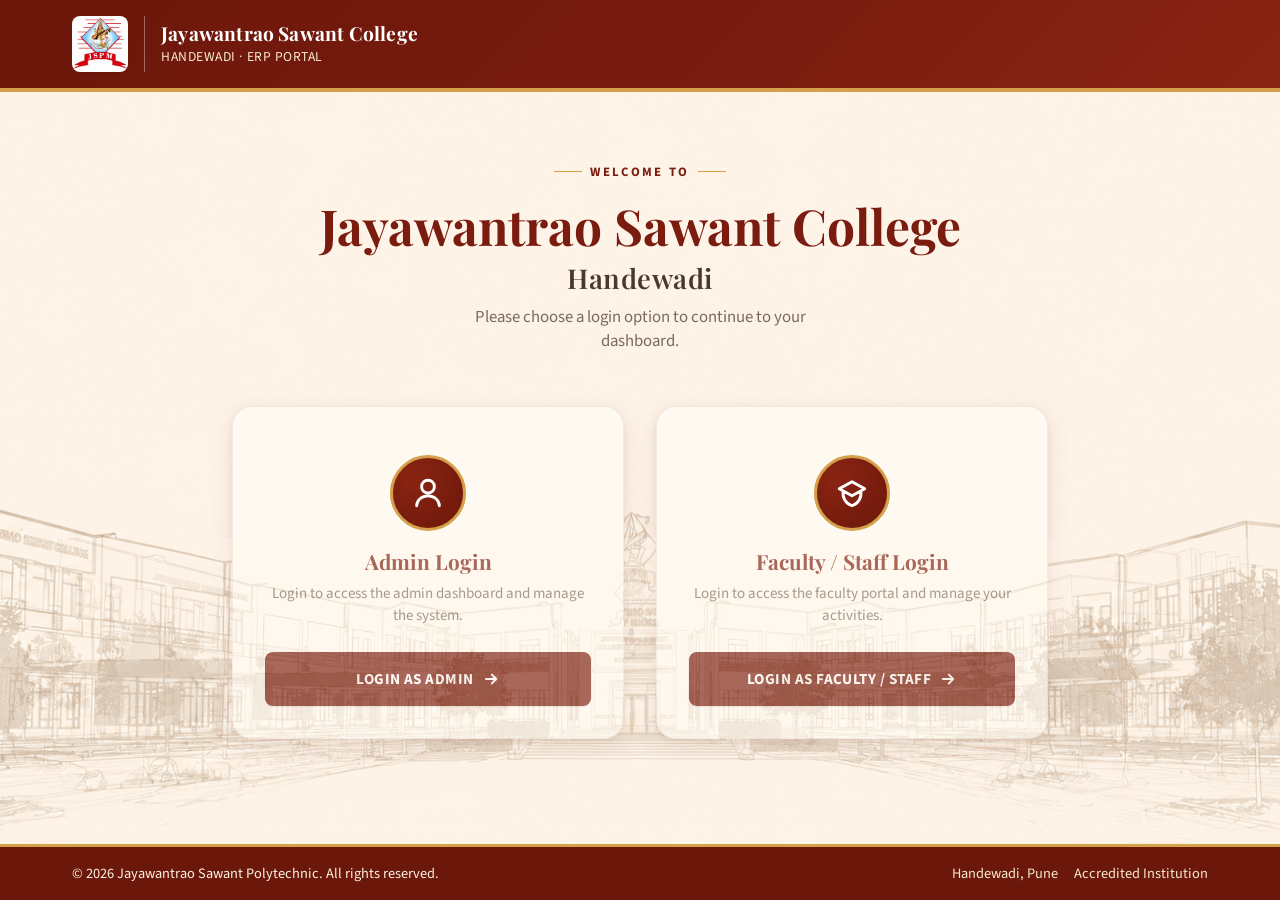
<file: College ERP management system/JSPM project/frontend/index.html>
<!DOCTYPE html>
<html lang="en">
<head>
  <meta charset="UTF-8">
  <meta name="viewport" content="width=device-width, initial-scale=1.0">
  <title>JSPM ERP Portal — Jayawantrao Sawant College, Handewadi</title>
  <meta name="description" content="Official ERP portal login for Jayawantrao Sawant College, Handewadi. Choose Admin or Faculty/Staff login to continue.">
  <link rel="icon" type="image/png+xml" href="../frontend/images/jspmlogo.png">
  <link rel="preconnect" href="https://fonts.googleapis.com">
  <link href="https://fonts.googleapis.com/css2?family=Playfair+Display:wght@600;700&family=Source+Sans+3:wght@400;600;700&display=swap" rel="stylesheet">
  <link rel="stylesheet" href="../frontend/Css/mainstyle.css">
</head>
<body>

  <a class="skip-link" href="#main-content">Skip to main content</a>

  <header class="app-header">
    <div class="app-header__inner">
      <div class="brand">
        <img class="brand__logo" src="../frontend/images/jspmlogo.png" alt="Jayawantrao Sawant College crest">
        <span class="brand__divider" aria-hidden="true"></span>
        <div class="brand__text">
          <span class="brand__title">Jayawantrao Sawant College</span>
          <span class="brand__subtitle">Handewadi · ERP Portal</span>
        </div>
      </div>
    </div>
  </header>

  <main class="app-main" id="main-content">
    <section class="hero">
      <p class="hero__eyebrow">Welcome to</p>
      <h1 class="hero__title">
        Jayawantrao Sawant College
        <span>Handewadi</span>
      </h1>
      <p class="hero__subtitle">Please choose a login option to continue to your dashboard.</p>
    </section>

    <section class="portal-grid" aria-label="Login options">
      <article class="portal-card">
        <div class="portal-card__icon" aria-hidden="true">
          <svg viewBox="0 0 24 24" fill="none" stroke="currentColor" stroke-width="2">
            <path stroke-linecap="round" stroke-linejoin="round" d="M12 12a4.5 4.5 0 100-9 4.5 4.5 0 000 9zM4 21c0-3.87 3.58-7 8-7s8 3.13 8 7"/>
          </svg>
        </div>
        <h2 class="portal-card__title">Admin Login</h2>
        <p class="portal-card__desc">Login to access the admin dashboard and manage the system.</p>
        <a class="btn" href="../frontend/admin-login.html">
          Login as Admin
          <svg viewBox="0 0 24 24" fill="none" stroke="currentColor" stroke-width="2.4" aria-hidden="true"><path stroke-linecap="round" stroke-linejoin="round" d="M5 12h14M13 6l6 6-6 6"/></svg>
        </a>
      </article>

      <article class="portal-card">
        <div class="portal-card__icon" aria-hidden="true">
          <svg viewBox="0 0 24 24" fill="none" stroke="currentColor" stroke-width="2">
            <path stroke-linecap="round" stroke-linejoin="round" d="M12 14l9-5-9-5-9 5 9 5zm0 0l6.16-3.42A9 9 0 0112 21a9 9 0 01-6.16-10.42L12 14z"/>
          </svg>
        </div>
        <h2 class="portal-card__title">Faculty / Staff Login</h2>
        <p class="portal-card__desc">Login to access the faculty portal and manage your activities.</p>
        <a class="btn" href="../frontend/faculty-login.html">
          Login as Faculty / Staff
          <svg viewBox="0 0 24 24" fill="none" stroke="currentColor" stroke-width="2.4" aria-hidden="true"><path stroke-linecap="round" stroke-linejoin="round" d="M5 12h14M13 6l6 6-6 6"/></svg>
        </a>
      </article>
    </section>
  </main>

  <footer class="app-footer">
    <div class="app-footer__inner">
      <span>© <span id="year"></span> Jayawantrao Sawant Polytechnic. All rights reserved.</span>
      <span class="app-footer__meta">
        <span>Handewadi, Pune</span>
        <span>Accredited Institution</span>
      </span>
    </div>
  </footer>

  <script src="../frontend/javascript/main.js"></script>
  <script>document.getElementById('year').textContent = new Date().getFullYear();</script>
</body>
</html>
</file>
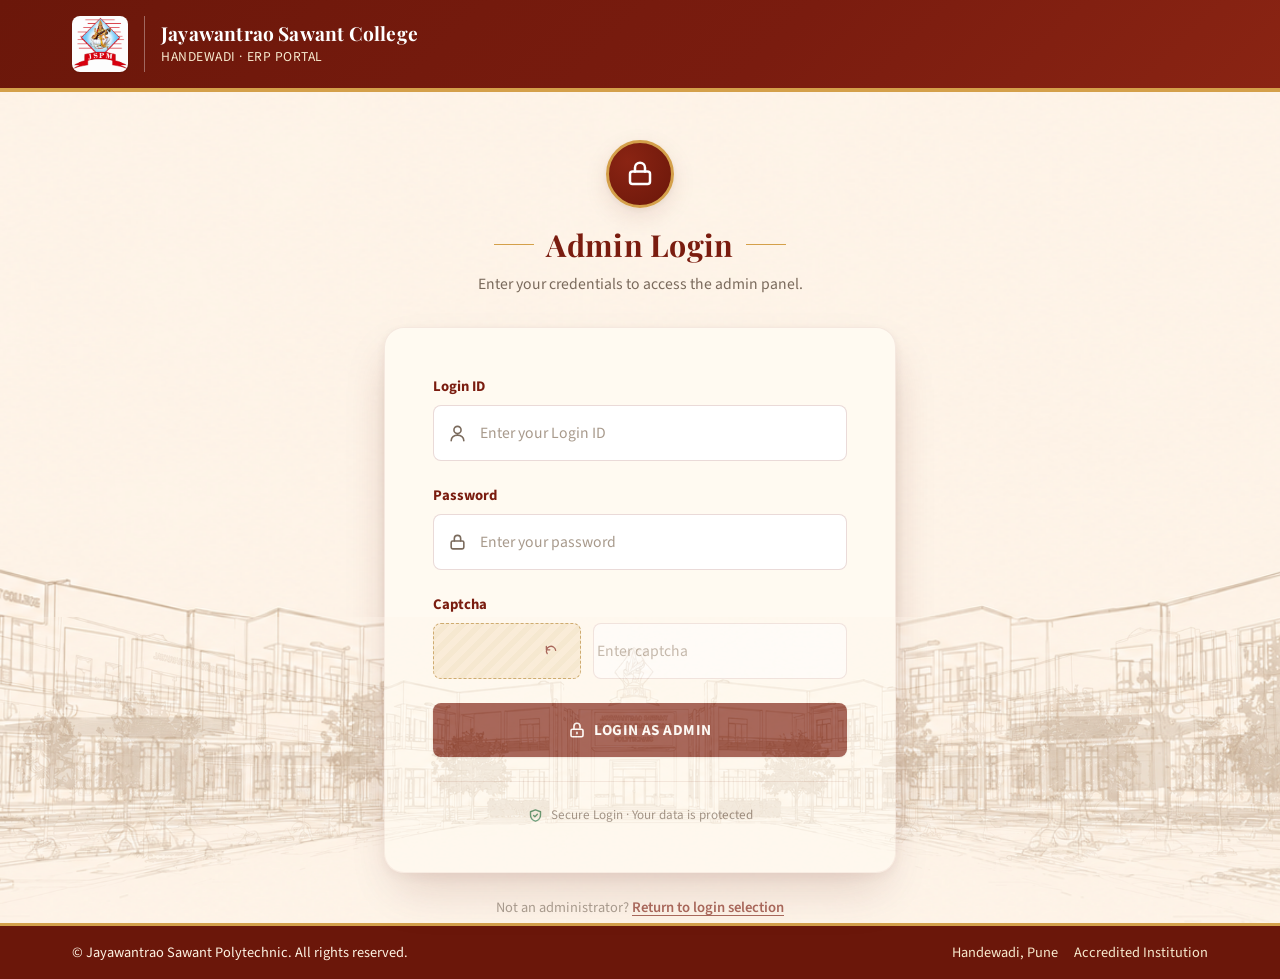
<file: College ERP management system/JSPM project/frontend/admin-login.html>
<!DOCTYPE html>
<html lang="en">

<head>
  <meta charset="UTF-8">
  <meta name="viewport" content="width=device-width, initial-scale=1.0">
  <title>Admin Login — JSPM ERP Portal</title>
  <meta name="description" content="Admin login for the Jayawantrao Sawant College ERP portal.">
  <link rel="icon" type="image/png+xml" href="../frontend/images/jspmlogo.png">
  <link rel="preconnect" href="https://fonts.googleapis.com">
  <link
    href="https://fonts.googleapis.com/css2?family=Playfair+Display:wght@600;700&family=Source+Sans+3:wght@400;600;700&display=swap"
    rel="stylesheet">
  <link rel="stylesheet" href="../frontend/Css/mainstyle.css">
</head>

<body>
  <a class="skip-link" href="#main-content">Skip to main content</a>

  <header class="app-header">
    <div class="app-header__inner">
      <div class="brand">
        <img class="brand__logo" src="../frontend/images/jspmlogo.png" alt="Jayawantrao Sawant College crest">
        <span class="brand__divider" aria-hidden="true"></span>
        <div class="brand__text">
          <span class="brand__title">Jayawantrao Sawant College</span>
          <span class="brand__subtitle">Handewadi · ERP Portal</span>
        </div>
      </div>
    </div>
  </header>

  <main class="app-main" id="main-content">
    <div class="auth-shell">
      <div class="auth-intro">
        <div class="auth-intro__icon" aria-hidden="true">
          <svg viewBox="0 0 24 24" fill="none" stroke="currentColor" stroke-width="2">
            <rect x="4" y="10" width="16" height="10" rx="2" />
            <path stroke-linecap="round" d="M8 10V7a4 4 0 118 0v3" />
          </svg>
        </div>
        <div class="auth-intro__eyebrow-row">
          <span class="rule" aria-hidden="true"></span>
          <h1 class="auth-intro__title">Admin Login</h1>
          <span class="rule" aria-hidden="true"></span>
        </div>
        <p class="auth-intro__subtitle">Enter your credentials to access the admin panel.</p>
      </div>

      <div class="auth-card">
        <form data-form="admin-login" novalidate>
          <div class="field-group">
            <label class="field-label" for="admin-login-id">Login ID</label>
            <div class="input-wrap">
              <span class="input-wrap__icon" aria-hidden="true">
                <svg viewBox="0 0 24 24" fill="none" stroke="currentColor" stroke-width="2">
                  <path stroke-linecap="round" stroke-linejoin="round"
                    d="M12 12a4.5 4.5 0 100-9 4.5 4.5 0 000 9zM4 21c0-3.87 3.58-7 8-7s8 3.13 8 7" />
                </svg>
              </span>
              <input type="text" id="admin-login-id" name="loginId" data-field="id" placeholder="Enter your Login ID"
                autocomplete="username" required>
            </div>
            <p class="field-error" role="alert"><span>Login ID is required.</span></p>
          </div>

          <div class="field-group">
            <label class="field-label" for="admin-password">Password</label>
            <div class="input-wrap">
              <span class="input-wrap__icon" aria-hidden="true">
                <svg viewBox="0 0 24 24" fill="none" stroke="currentColor" stroke-width="2">
                  <rect x="4" y="10" width="16" height="10" rx="2" />
                  <path stroke-linecap="round" d="M8 10V7a4 4 0 118 0v3" />
                </svg>
              </span>
              <input type="password" id="admin-password" name="password" data-field="password"
                placeholder="Enter your password" autocomplete="current-password">
              <button type="button" class="icon-toggle" data-toggle-password="admin-password"></button>
            </div>
            <p class="field-error" role="alert"><span>Password is required.</span></p>
          </div>

          <div class="field-group">
            <label class="field-label" for="admin-captcha-input">Captcha</label>
            <div class="captcha-row">
              <div class="captcha-display">
                <span class="captcha-code" data-captcha-code aria-hidden="false"></span>
                <button type="button" class="captcha-refresh" data-captcha-refresh
                  aria-label="Generate a new captcha code">
                  <svg viewBox="0 0 24 24" fill="none" stroke="currentColor" stroke-width="2.2">
                    <path stroke-linecap="round" stroke-linejoin="round" d="M20 11A8 8 0 105.5 16.5M4 4v6h6" />
                  </svg>
                </button>
              </div>
              <div class="input-wrap">
                <input type="text" id="admin-captcha-input" name="captcha" data-captcha-input
                  placeholder=" Enter captcha" autocomplete="off" spellcheck="false">
              </div>
            </div>
            <p class="field-error" role="alert"><span>Please enter the captcha code.</span></p>
          </div>

          <div class="link" href="../frontend/student-dashboard.html">
            <button type="submit" class="btn" data-submit>
              <svg viewBox="0 0 24 24" fill="none" stroke="currentColor" stroke-width="2.2" aria-hidden="true">
                <path stroke-linecap="round" stroke-linejoin="round"
                  d="M12 15v2m-6 4h12a2 2 0 002-2v-6a2 2 0 00-2-2H6a2 2 0 00-2 2v6a2 2 0 002 2zm2-10V7a4 4 0 118 0v2" />
              </svg>
              Login as Admin
            </button>
          </div>
          <hr class="auth-card__divider">

          <p class="security-note">
            <svg viewBox="0 0 24 24" fill="none" stroke="currentColor" stroke-width="2.2">
              <path stroke-linecap="round" stroke-linejoin="round"
                d="M9 12l2 2 4-4m5-2v3c0 5-3.5 8.5-8 10-4.5-1.5-8-5-8-10V6l8-3 8 3z" />
            </svg>
            Secure Login · Your data is protected
          </p>
        </form>
      </div>

      <p class="auth-switch">Not an administrator? <a class="link" href="index.html">Return to login selection</a></p>
    </div>
  </main>

  <footer class="app-footer">
    <div class="app-footer__inner">
      <span>© <span id="year"></span> Jayawantrao Sawant Polytechnic. All rights reserved.</span>
      <span class="app-footer__meta">
        <span>Handewadi, Pune</span>
        <span>Accredited Institution</span>
      </span>
    </div>
  </footer>

</body>

</html>
</file>
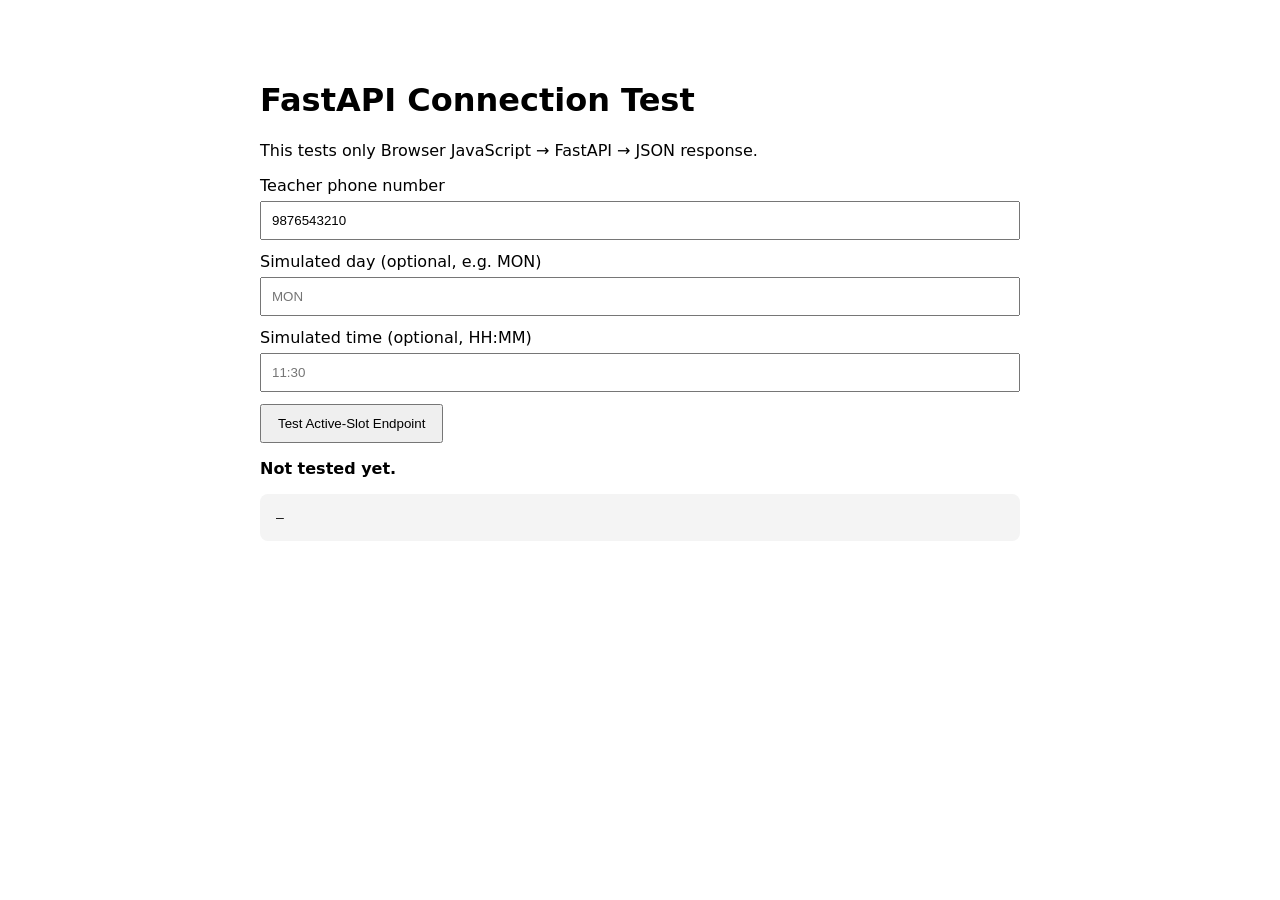
<file: College ERP management system/JSPM project/frontend/attendance-connection-test.html>
<!doctype html>
<html lang="en">

<head>
  <meta charset="utf-8">
  <meta name="viewport" content="width=device-width, initial-scale=1">
  <title>JSPM ERP — FastAPI Connection Test</title>
  <style>
    body {
      font-family: system-ui, sans-serif;
      max-width: 760px;
      margin: 40px auto;
      padding: 20px
    }

    input {
      width: 100%;
      padding: 10px;
      margin: 6px 0 12px;
      box-sizing: border-box
    }

    button {
      padding: 10px 16px;
      cursor: pointer
    }

    pre {
      background: #f4f4f4;
      padding: 16px;
      white-space: pre-wrap;
      border-radius: 8px
    }

    #status {
      font-weight: 700;
      margin: 16px 0
    }
  </style>
</head>

<body>
  <h1>FastAPI Connection Test</h1>
  <p>This tests only Browser JavaScript → FastAPI → JSON response.</p>
  <label for="phone">Teacher phone number</label>
  <input id="phone" value="9876543210" inputmode="numeric" autocomplete="off">
  <label for="day">Simulated day (optional, e.g. MON)</label>
  <input id="day" placeholder="MON">
  <label for="time">Simulated time (optional, HH:MM)</label>
  <input id="time" placeholder="11:30">
  <button id="test">Test Active-Slot Endpoint</button>
  <div id="status">Not tested yet.</div>
  <pre id="result">—</pre>
  <script>
    const BASE = 'http://127.0.0.1:8000';
    document.getElementById('test').addEventListener('click', async () => {
      const phone = document.getElementById('phone').value.trim();
      const day = document.getElementById('day').value.trim();
      const time = document.getElementById('time').value.trim();
      const status = document.getElementById('status');
      const result = document.getElementById('result');
      if (!phone) { status.textContent = 'Enter a teacher phone number.'; return; }
      const url = new URL(`${BASE}/teachers/by-phone/${encodeURIComponent(phone)}/active-slot`);
      if (day) url.searchParams.set('simulated_day', day);
      if (time) url.searchParams.set('simulated_time', time);
      status.textContent = 'Calling FastAPI…'; result.textContent = '';
      try {
        const response = await fetch(url);
        const text = await response.text();
        let data; try { data = JSON.parse(text) } catch { data = text }
        status.textContent = `HTTP ${response.status} — ${response.ok ? 'Server responded successfully' : 'Server returned an error'}`;
        result.textContent = typeof data === 'string' ? data : JSON.stringify(data, null, 2);
      } catch (err) {
        status.textContent = 'Connection failed';
        result.textContent = String(err);
      }
    });
  </script>
</body>

</html>
</file>
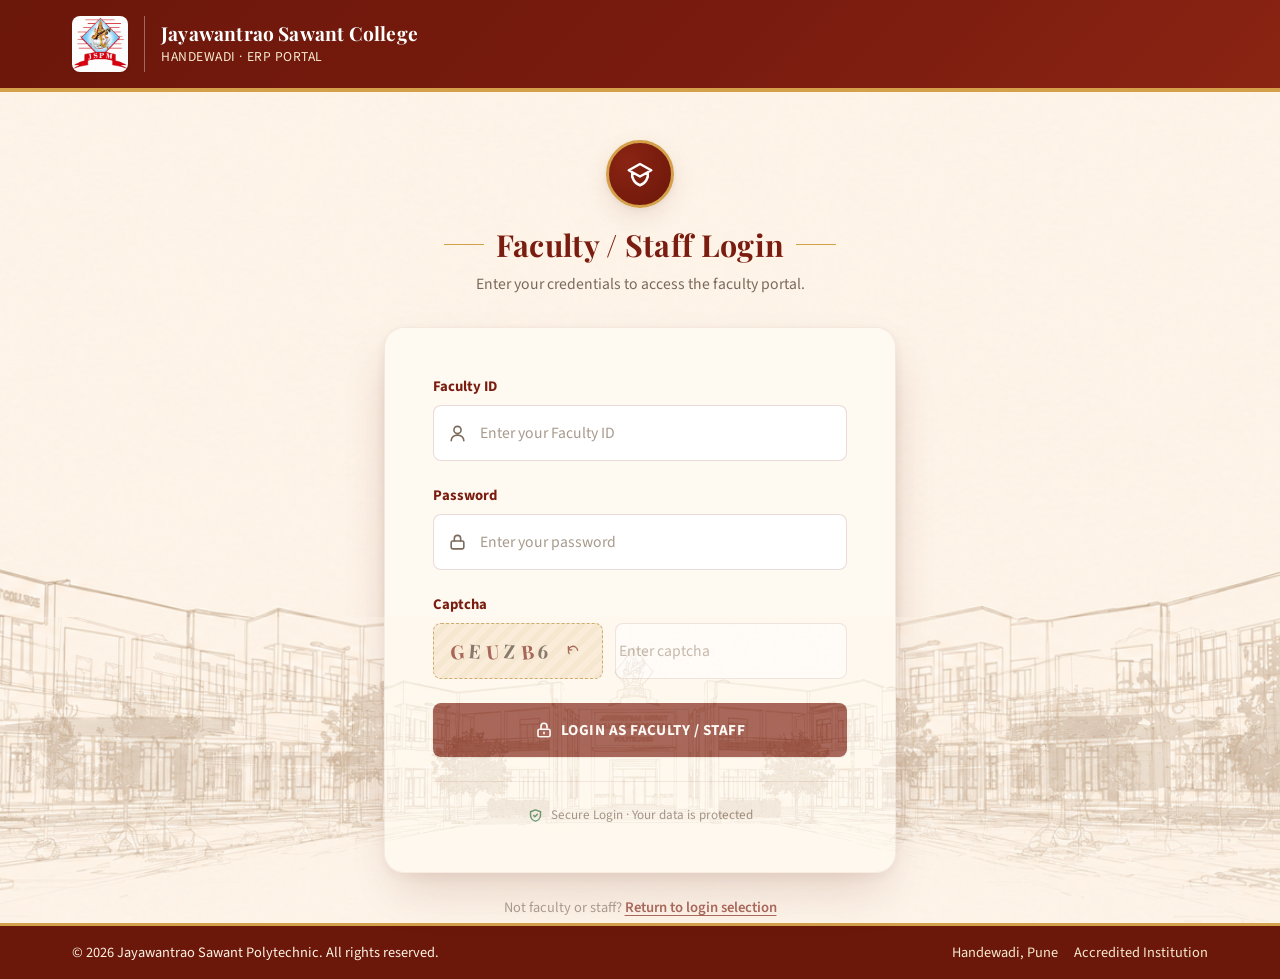
<file: College ERP management system/JSPM project/frontend/faculty-login.html>
<!DOCTYPE html>
<html lang="en">
<head>
  <meta charset="UTF-8">
  <meta name="viewport" content="width=device-width, initial-scale=1.0">
  <title>Faculty / Staff Login — JSPM ERP Portal</title>
  <meta name="description" content="Faculty and staff login for the Jayawantrao Sawant College ERP portal.">
  <link rel="icon" type="image/png+xml" href="../frontend/images/jspmlogo.png">
  <link rel="preconnect" href="https://fonts.googleapis.com">
  <link href="https://fonts.googleapis.com/css2?family=Playfair+Display:wght@600;700&family=Source+Sans+3:wght@400;600;700&display=swap" rel="stylesheet">
  <link rel="stylesheet" href="../frontend/Css/mainstyle.css">
</head>
<body>
  <a class="skip-link" href="#main-content">Skip to main content</a>

  <header class="app-header">
    <div class="app-header__inner">
      <div class="brand">
        <img class="brand__logo" src="../frontend/images/jspmlogo.png" alt="Jayawantrao Sawant College crest">
        <span class="brand__divider" aria-hidden="true"></span>
        <div class="brand__text">
          <span class="brand__title">Jayawantrao Sawant College</span>
          <span class="brand__subtitle">Handewadi · ERP Portal</span>
        </div>
      </div>
    </div>
  </header>

  <main class="app-main" id="main-content">
    <div class="auth-shell">
      <div class="auth-intro">
        <div class="auth-intro__icon" aria-hidden="true">
          <svg viewBox="0 0 24 24" fill="none" stroke="currentColor" stroke-width="2">
            <path stroke-linecap="round" stroke-linejoin="round" d="M12 14l9-5-9-5-9 5 9 5zm0 0l6.16-3.42A9 9 0 0112 21a9 9 0 01-6.16-10.42L12 14z"/>
          </svg>
        </div>
        <div class="auth-intro__eyebrow-row">
          <span class="rule" aria-hidden="true"></span>
          <h1 class="auth-intro__title">Faculty / Staff Login</h1>
          <span class="rule" aria-hidden="true"></span>
        </div>
        <p class="auth-intro__subtitle">Enter your credentials to access the faculty portal.</p>
      </div>

      <div class="auth-card">
        <form data-form="faculty-login" novalidate>
          <div class="field-group">
            <label class="field-label" for="faculty-login-id">Faculty ID</label>
            <div class="input-wrap">
              <span class="input-wrap__icon" aria-hidden="true">
                <svg viewBox="0 0 24 24" fill="none" stroke="currentColor" stroke-width="2"><path stroke-linecap="round" stroke-linejoin="round" d="M12 12a4.5 4.5 0 100-9 4.5 4.5 0 000 9zM4 21c0-3.87 3.58-7 8-7s8 3.13 8 7"/></svg>
              </span>
              <input type="text" id="faculty-login-id" name="facultyId" data-field="id" placeholder="Enter your Faculty ID" autocomplete="username">
            </div>
            <p class="field-error" role="alert"><span>Faculty ID is required.</span></p>
          </div>

          <div class="field-group">
            <label class="field-label" for="faculty-password">Password</label>
            <div class="input-wrap">
              <span class="input-wrap__icon" aria-hidden="true">
                <svg viewBox="0 0 24 24" fill="none" stroke="currentColor" stroke-width="2"><rect x="4" y="10" width="16" height="10" rx="2"/><path stroke-linecap="round" d="M8 10V7a4 4 0 118 0v3"/></svg>
              </span>
              <input type="password" id="faculty-password" name="password" data-field="password" placeholder="Enter your password" autocomplete="current-password">
              <button type="button" class="icon-toggle" data-toggle-password="faculty-password"></button>
            </div>
            <p class="field-error" role="alert"><span>Password is required.</span></p>
          </div>

          <div class="field-group">
            <label class="field-label" for="faculty-captcha-input">Captcha</label>
            <div class="captcha-row">
              <div class="captcha-display">
                <span class="captcha-code" data-captcha-code aria-hidden="false"></span>
                <button type="button" class="captcha-refresh" data-captcha-refresh aria-label="Generate a new captcha code">
                  <svg viewBox="0 0 24 24" fill="none" stroke="currentColor" stroke-width="2.2"><path stroke-linecap="round" stroke-linejoin="round" d="M20 11A8 8 0 105.5 16.5M4 4v6h6"/></svg>
                </button>
              </div>
              <div class="input-wrap">
                <input type="text" id="faculty-captcha-input" name="captcha" data-captcha-input placeholder=" Enter captcha" autocomplete="off" spellcheck="false">
              </div>
            </div>
            <p class="field-error" role="alert"><span>Please enter the captcha code.</span></p>
          </div>

          <button type="submit" class="btn" data-submit>
            <svg viewBox="0 0 24 24" fill="none" stroke="currentColor" stroke-width="2.2" aria-hidden="true"><path stroke-linecap="round" stroke-linejoin="round" d="M12 15v2m-6 4h12a2 2 0 002-2v-6a2 2 0 00-2-2H6a2 2 0 00-2 2v6a2 2 0 002 2zm2-10V7a4 4 0 118 0v2"/></svg>
            Login as Faculty / Staff
          </button>

          <hr class="auth-card__divider">

          <p class="security-note">
            <svg viewBox="0 0 24 24" fill="none" stroke="currentColor" stroke-width="2.2"><path stroke-linecap="round" stroke-linejoin="round" d="M9 12l2 2 4-4m5-2v3c0 5-3.5 8.5-8 10-4.5-1.5-8-5-8-10V6l8-3 8 3z"/></svg>
            Secure Login · Your data is protected
          </p>
        </form>
      </div>

      <p class="auth-switch">Not faculty or staff? <a class="link" href="index.html">Return to login selection</a></p>
    </div>
  </main>

  <footer class="app-footer">
    <div class="app-footer__inner">
      <span>© <span id="year"></span> Jayawantrao Sawant Polytechnic. All rights reserved.</span>
      <span class="app-footer__meta">
        <span>Handewadi, Pune</span>
        <span>Accredited Institution</span>
      </span>
    </div>
  </footer>

  <script src="../frontend/javascript/main.js"></script>
  <script>document.getElementById('year').textContent = new Date().getFullYear();</script>
</body>
</html>
</file>
<file: College ERP management system/JSPM project/frontend/Css/mainstyle.css>
/* ==========================================================================
   Jayawantrao Sawant Polytechnic — ERP Portal
   Pure CSS · No framework
   ========================================================================== */

/* -------------------------------- Tokens -------------------------------- */
:root {
  /* Brand palette */
  --color-maroon-900: #5a1409;
  --color-maroon-800: #6b170a;
  --color-maroon-700: #7A1C0F;
  --color-maroon-600: #8a2413;
  --color-maroon-100: #f7e3de;

  --color-gold-600: #b5842f;
  --color-gold-500: #D4A04A;
  --color-gold-400: #e0b567;
  --color-gold-100: #f7e9cd;

  --color-cream-100: #fffaf1;
  --color-cream-200: #fdf2e2;
  --color-cream-300: #f8e8cf;

  --color-ink-900: #2b1c14;
  --color-ink-700: #4a382c;
  --color-ink-500: #7a6a5c;
  --color-ink-300: #a89a8c;

  --color-success: #2f7d4f;
  --color-danger: #b3261e;
  --color-white: #ffffff;

  /* Typography */
  --font-display: 'Playfair Display', Georgia, 'Times New Roman', serif;
  --font-body: 'Source Sans 3', 'Segoe UI', Arial, sans-serif;
  --font-mono: 'JetBrains Mono', 'Courier New', monospace;

  /* Spacing scale */
  --space-1: 4px;
  --space-2: 8px;
  --space-3: 12px;
  --space-4: 16px;
  --space-5: 24px;
  --space-6: 32px;
  --space-7: 48px;
  --space-8: 64px;
  --space-9: 5px;

  /* Radii & shadows */
  --radius-sm: 8px;
  --radius-md: 14px;
  --radius-lg: 20px;
  --radius-pill: 999px;

  --shadow-sm: 0 1px 2px rgba(43, 28, 20, 0.06), 0 1px 1px rgba(43, 28, 20, 0.04);
  --shadow-md: 0 8px 24px rgba(90, 20, 9, 0.10), 0 2px 6px rgba(90, 20, 9, 0.06);
  --shadow-lg: 0 24px 48px -12px rgba(90, 20, 9, 0.28), 0 4px 12px rgba(90, 20, 9, 0.08);
  --shadow-focus: 0 0 0 3px rgba(212, 160, 74, 0.45);

  --transition-fast: 150ms cubic-bezier(0.4, 0, 0.2, 1);
  --transition-base: 240ms cubic-bezier(0.4, 0, 0.2, 1);
  --transition-slow: 420ms cubic-bezier(0.16, 1, 0.3, 1);

  --header-height: 84px;
  --footer-height: 56px;
  --content-max: 1200px;
}

/* -------------------------------- Reset ---------------------------------- */
*,
*::before,
*::after {
  box-sizing: border-box;
}

html {
  -webkit-text-size-adjust: 100%;
  scroll-behavior: smooth;
}

body {
  background-image: url('../images/collegeimage1.png') !important;
  background-size: cover;
  background-position: center;
  background-repeat: no-repeat;
  margin: 0;
  min-height: 100vh;
  font-family: var(--font-body);
  color: var(--color-ink-900);
  -webkit-font-smoothing: antialiased;
  display: flex;
  flex-direction: column;
}

.campus-bg {
  position: absolute;
  inset: auto 0 0 0;
  width: 100%;
  height: 38%;
  object-fit: cover;
  object-position: center bottom;
  opacity: 0.35;
  pointer-events: none;
}

img,
svg {
  display: block;
  max-width: 100%;
}

button,
input {
  font-family: inherit;
  font-size: inherit;
  color: inherit;
}

a {
  color: inherit;
  text-decoration: none;
}

h1,
h2,
h3,
p {
  margin: 0;
}

ul {
  margin: 0;
  padding: 0;
  list-style: none;
}

@media (prefers-reduced-motion: reduce) {

  *,
  *::before,
  *::after {
    animation-duration: 0.001ms !important;
    animation-iteration-count: 1 !important;
    transition-duration: 0.001ms !important;
    scroll-behavior: auto !important;
  }
}

/* Visible focus for keyboard users everywhere */
a:focus-visible,
button:focus-visible,
input:focus-visible,
[tabindex]:focus-visible {
  outline: 3px solid var(--color-gold-500);
  outline-offset: 2px;
  border-radius: var(--radius-sm);
}

.skip-link {
  position: absolute;
  left: -999px;
  top: 0;
  background: var(--color-maroon-700);
  color: var(--color-white);
  padding: var(--space-3) var(--space-5);
  z-index: 200;
  border-radius: 0 0 var(--radius-sm) 0;
}

.skip-link:focus {
  left: 0;
}

/* -------------------------------- Layout shell --------------------------- */
.app-header {
  background: linear-gradient(135deg, var(--color-maroon-800) 0%, var(--color-maroon-700) 60%, var(--color-maroon-600) 100%);
  border-bottom: 4px solid var(--color-gold-500);
  color: var(--color-white);
}

.app-header__inner {
  max-width: var(--content-max);
  margin: 0 auto;
  padding: var(--space-4) var(--space-6);
  display: flex;
  align-items: center;
  gap: var(--space-4);
}

.brand {
  display: flex;
  align-items: center;
  gap: var(--space-4);
  min-width: 0;
}

.brand__logo {
  width: 56px;
  height: 56px;
  flex-shrink: 0;
  border-radius: var(--radius-sm);
  box-shadow: var(--shadow-sm);
}

.brand__divider {
  width: 1px;
  align-self: stretch;
  background: rgba(255, 255, 255, 0.35);
  flex-shrink: 0;
}

.brand__text {
  display: flex;
  flex-direction: column;
  gap: 2px;
  min-width: 0;
}

.brand__title {
  font-family: var(--font-display);
  font-size: clamp(1.15rem, 1.5vw, 1.55rem);
  font-weight: 700;
  line-height: 1.2;
  letter-spacing: 0.01em;
}

.brand__subtitle {
  font-size: 0.85rem;
  font-weight: 400;
  color: var(--color-gold-100);
  letter-spacing: 0.04em;
  text-transform: uppercase;
}

.app-main {
  flex: 1;
  position: relative;
}

.app-main::after {
  content: '';
  position: absolute;
  inset: auto 0 0 0;
  height: 34vh;
  background-image: url('../images/collegeimage1.png');
  background-repeat: no-repeat;
  background-position: bottom center;
  background-size: cover;
  opacity: 0.35;
  pointer-events: none;
}

.app-footer {
  background: var(--color-maroon-800);
  color: var(--color-cream-200);
  border-top: 3px solid var(--color-gold-500);
}

.app-footer__inner {
  max-width: var(--content-max);
  margin: 0 auto;
  padding: var(--space-4) var(--space-6);
  display: flex;
  align-items: center;
  justify-content: space-between;
  gap: var(--space-4);
  flex-wrap: wrap;
  font-size: 0.9rem;
}

.app-footer__meta {
  display: flex;
  gap: var(--space-4);
  color: var(--color-gold-100);
  flex-wrap: wrap;
}

/* -------------------------------- Selection page -------------------------- */
.hero {
  max-width: var(--content-max);
  margin: 0 auto;
  padding: var(--space-8) var(--space-6) var(--space-9);
  text-align: center;
}

.hero__eyebrow {
  display: inline-flex;
  align-items: center;
  gap: var(--space-2);
  font-size: 0.8rem;
  font-weight: 700;
  letter-spacing: 0.18em;
  text-transform: uppercase;
  color: var(--color-maroon-700);
  margin-bottom: var(--space-4);
}

.hero__eyebrow::before,
.hero__eyebrow::after {
  content: '';
  width: 28px;
  height: 1px;
  background: var(--color-gold-500);
}

.hero__title {
  font-family: var(--font-display);
  font-weight: 700;
  font-size: clamp(1.9rem, 4.2vw, 3.1rem);
  color: var(--color-maroon-700);
  line-height: 1.15;
  margin-bottom: var(--space-3);
}

.hero__title span {
  display: block;
  font-size: 0.55em;
  font-weight: 600;
  color: var(--color-ink-700);
  letter-spacing: 0.02em;
  margin-top: var(--space-2);
}

.hero__subtitle {
  font-size: 1.05rem;
  color: var(--color-ink-500);
  max-width: 46ch;
  margin: 0 auto;
}

.portal-grid {
  max-width: 880px;
  margin: var(--space-7) auto 0;
  padding: 0 var(--space-6) var(--space-9);
  display: grid;
  grid-template-columns: repeat(2, 1fr);
  gap: var(--space-6);
}

.portal-card {
  background: var(--color-cream-100);
  border: 1px solid rgba(122, 28, 15, 0.08);
  border-radius: var(--radius-lg);
  padding: var(--space-7) var(--space-6) var(--space-6);
  box-shadow: var(--shadow-md);
  display: flex;
  flex-direction: column;
  align-items: center;
  text-align: center;
  gap: var(--space-2);
  position: relative;
  overflow: hidden;
  transition: transform var(--transition-base), box-shadow var(--transition-base), border-color var(--transition-base);
}

.portal-card::before {
  content: '';
  position: absolute;
  top: 0;
  left: 0;
  right: 0;
  height: 4px;
  background: linear-gradient(90deg, var(--color-maroon-700), var(--color-gold-500));
  transform: scaleX(0);
  transform-origin: left;
  transition: transform var(--transition-base);
}

.portal-card:hover,
.portal-card:focus-within {
  transform: translateY(-6px);
  box-shadow: var(--shadow-lg);
  border-color: rgba(212, 160, 74, 0.5);
}

.portal-card:hover::before,
.portal-card:focus-within::before {
  transform: scaleX(1);
}

.portal-card__icon {
  width: 76px;
  height: 76px;
  border-radius: 50%;
  background: radial-gradient(circle at 30% 30%, var(--color-maroon-600), var(--color-maroon-800));
  border: 3px solid var(--color-gold-500);
  display: grid;
  place-items: center;
  color: var(--color-white);
  margin-bottom: var(--space-2);
  transition: transform var(--transition-base);
}

.portal-card:hover .portal-card__icon {
  transform: scale(1.06) rotate(-3deg);
}

.portal-card__icon svg {
  width: 34px;
  height: 34px;
}

.portal-card__title {
  font-family: var(--font-display);
  font-size: 1.3rem;
  font-weight: 700;
  color: var(--color-maroon-700);
}

.portal-card__desc {
  color: var(--color-ink-500);
  font-size: 0.94rem;
  line-height: 1.5;
  margin-bottom: var(--space-4);
}

/* -------------------------------- Buttons --------------------------------- */
.btn {
  --btn-bg: var(--color-maroon-700);
  --btn-bg-hover: var(--color-maroon-800);
  display: inline-flex;
  align-items: center;
  justify-content: center;
  gap: var(--space-2);
  width: 100%;
  border: none;
  border-radius: var(--radius-sm);
  background: var(--btn-bg);
  color: var(--color-white);
  font-weight: 700;
  font-size: 0.95rem;
  letter-spacing: 0.03em;
  text-transform: uppercase;
  padding: var(--space-4) var(--space-5);
  cursor: pointer;
  box-shadow: var(--shadow-sm);
  transition: background var(--transition-fast), transform var(--transition-fast), box-shadow var(--transition-fast);
}

.btn svg {
  width: 18px;
  height: 18px;
  transition: transform var(--transition-fast);
}

.btn:hover {
  background: var(--btn-bg-hover);
  box-shadow: var(--shadow-md);
  transform: translateY(-2px);
}

.btn:active {
  transform: translateY(0);
}

.btn:hover svg {
  transform: translateX(3px);
}

.btn--outline {
  --btn-bg: transparent;
  --btn-bg-hover: rgba(122, 28, 15, 0.06);
  color: var(--color-maroon-700);
  border: 2px solid var(--color-maroon-700);
  box-shadow: none;
}

.btn--secondary {
  --btn-bg: var(--color-gold-500);
  --btn-bg-hover: var(--color-gold-600);
  color: var(--color-maroon-900);
}

.btn:disabled {
  opacity: 0.6;
  cursor: not-allowed;
  transform: none;
}

.btn.is-loading {
  position: relative;
  color: transparent;
}

.btn.is-loading::after {
  content: '';
  position: absolute;
  width: 18px;
  height: 18px;
  border-radius: 50%;
  border: 2.5px solid rgba(255, 255, 255, 0.4);
  border-top-color: var(--color-white);
  animation: spin 0.7s linear infinite;
}

@keyframes spin {
  to {
    transform: rotate(360deg);
  }
}

/* -------------------------------- Auth layout ------------------------------ */
.auth-shell {
  max-width: 560px;
  margin: 0 auto;
  padding: var(--space-7) var(--space-5) var(--space-9);
}

.auth-intro {
  text-align: center;
  margin-bottom: var(--space-6);
}

.auth-intro__icon {
  width: 68px;
  height: 68px;
  margin: 0 auto var(--space-4);
  border-radius: 50%;
  background: radial-gradient(circle at 30% 30%, var(--color-maroon-600), var(--color-maroon-800));
  border: 3px solid var(--color-gold-500);
  display: grid;
  place-items: center;
  color: var(--color-white);
  box-shadow: var(--shadow-md);
}

.auth-intro__icon svg {
  width: 30px;
  height: 30px;
}

.auth-intro__eyebrow-row {
  display: flex;
  align-items: center;
  justify-content: center;
  gap: var(--space-3);
  margin-bottom: var(--space-2);
}

.auth-intro__eyebrow-row .rule {
  width: 40px;
  height: 1px;
  background: var(--color-gold-500);
}

.auth-intro__title {
  font-family: var(--font-display);
  font-size: clamp(1.4rem, 3vw, 1.9rem);
  font-weight: 700;
  color: var(--color-maroon-700);
  letter-spacing: 0.01em;
}

.auth-intro__subtitle {
  color: var(--color-ink-500);
  margin-top: var(--space-2);
  font-size: 0.98rem;
}

.auth-card {
  background: var(--color-cream-100);
  border-radius: var(--radius-lg);
  box-shadow: var(--shadow-lg);
  border: 1px solid rgba(122, 28, 15, 0.08);
  padding: var(--space-6);
}

@media (min-width: 560px) {
  .auth-card {
    padding: var(--space-7);
  }
}

.field-group {
  margin-bottom: var(--space-5);
}

.field-label {
  display: flex;
  align-items: center;
  justify-content: space-between;
  font-weight: 700;
  font-size: 0.92rem;
  color: var(--color-maroon-700);
  margin-bottom: var(--space-2);
}

.field-label .optional-tag {
  font-weight: 400;
  font-size: 0.78rem;
  color: var(--color-ink-300);
  text-transform: none;
}

.input-wrap {
  position: relative;
  display: flex;
  align-items: center;
  border: 1.5px solid rgba(122, 28, 15, 0.16);
  border-radius: var(--radius-sm);
  background: var(--color-white);
  transition: border-color var(--transition-fast), box-shadow var(--transition-fast);
}

.input-wrap:focus-within {
  border-color: var(--color-gold-500);
  box-shadow: var(--shadow-focus);
}

.input-wrap.has-error {
  border-color: var(--color-danger);
}

.input-wrap__icon {
  display: grid;
  place-items: center;
  width: 46px;
  color: var(--color-ink-500);
  flex-shrink: 0;
}

.input-wrap__icon svg {
  width: 19px;
  height: 19px;
}

.input-wrap input {
  flex: 1;
  min-width: 0;
  border: none;
  background: transparent;
  outline: none;
  padding: var(--space-4) var(--space-3) var(--space-4) 0;
  font-size: 0.98rem;
  color: var(--color-ink-900);
}

.input-wrap input::placeholder {
  color: var(--color-ink-300);
}

.icon-toggle {
  display: grid;
  place-items: center;
  width: 46px;
  height: 100%;
  background: transparent;
  border: none;
  cursor: pointer;
  color: var(--color-ink-500);
  flex-shrink: 0;
  border-radius: var(--radius-sm);
}

.icon-toggle:hover {
  color: var(--color-maroon-700);
}

.icon-toggle svg {
  width: 19px;
  height: 19px;
}

.field-error {
  display: none;
  align-items: center;
  gap: var(--space-1);
  color: var(--color-danger);
  font-size: 0.82rem;
  margin-top: var(--space-2);
}

.input-wrap.has-error+.field-error {
  display: flex;
}

/* Captcha */
.captcha-row {
  display: flex;
  gap: var(--space-3);
  align-items: stretch;
}

.captcha-display {
  display: flex;
  align-items: center;
  gap: var(--space-2);
  background: repeating-linear-gradient(135deg, var(--color-cream-300), var(--color-cream-300) 6px, #f1e2c4 6px, #f1e2c4 12px);
  border: 1.5px dashed var(--color-gold-600);
  border-radius: var(--radius-sm);
  padding: var(--space-3) var(--space-4);
  min-width: 148px;
}

.captcha-code {
  display: flex;
  gap: 2px;
  font-family: var(--font-display);
  font-size: 1.2rem;
  font-weight: 700;
  letter-spacing: 0.15em;
  user-select: none;
}

.captcha-code span:nth-child(odd) {
  color: var(--color-maroon-700);
  transform: rotate(-6deg);
  display: inline-block;
}

.captcha-code span:nth-child(even) {
  color: var(--color-ink-700);
  transform: rotate(5deg);
  display: inline-block;
}

.captcha-refresh {
  margin-left: auto;
  background: transparent;
  border: none;
  cursor: pointer;
  color: var(--color-maroon-700);
  display: grid;
  place-items: center;
  border-radius: 50%;
  width: 26px;
  height: 26px;
  flex-shrink: 0;
}

.captcha-refresh:hover {
  background: rgba(122, 28, 15, 0.08);
}

.captcha-refresh svg {
  width: 16px;
  height: 16px;
  transition: transform var(--transition-base);
}

.captcha-refresh.is-spinning svg {
  transform: rotate(180deg);
}

.captcha-row .input-wrap {
  flex: 1;
}

/* Row: remember + forgot */
.field-row {
  display: flex;
  align-items: center;
  justify-content: space-between;
  gap: var(--space-3);
  margin: var(--space-5) 0;
  flex-wrap: wrap;
}

.checkbox-wrap {
  display: flex;
  align-items: center;
  gap: var(--space-2);
  cursor: pointer;
  font-size: 0.92rem;
  color: var(--color-ink-700);
}

.checkbox-wrap input[type="checkbox"] {
  width: 18px;
  height: 18px;
  accent-color: var(--color-maroon-700);
  cursor: pointer;
}

.link {
  font-size: 0.92rem;
  font-weight: 600;
  color: var(--color-maroon-700);
  text-underline-offset: 3px;
  text-decoration: underline;
  transition: color var(--transition-fast);
}

.link:hover {
  color: var(--color-gold-600);
}

.auth-card__divider {
  border: none;
  border-top: 1px solid rgba(122, 28, 15, 0.12);
  margin: var(--space-5) 0;
}

.security-note {
  display: flex;
  align-items: center;
  justify-content: center;
  gap: var(--space-2);
  color: var(--color-ink-500);
  font-size: 0.82rem;
}

.security-note svg {
  width: 15px;
  height: 15px;
  color: var(--color-success);
  flex-shrink: 0;
}

.auth-switch {
  text-align: center;
  margin-top: var(--space-5);
  font-size: 0.9rem;
  color: var(--color-ink-500);
}

/* Toast */
.toast {
  position: fixed;
  bottom: var(--space-6);
  left: 50%;
  transform: translate(-50%, 20px);
  background: var(--color-maroon-800);
  color: var(--color-white);
  padding: var(--space-4) var(--space-5);
  border-radius: var(--radius-sm);
  box-shadow: var(--shadow-lg);
  display: flex;
  align-items: center;
  gap: var(--space-3);
  font-size: 0.92rem;
  opacity: 0;
  pointer-events: none;
  transition: opacity var(--transition-base), transform var(--transition-base);
  z-index: 300;
  max-width: min(92vw, 420px);
}

.toast.is-visible {
  opacity: 1;
  transform: translate(-50%, 0);
}

.toast--error {
  background: var(--color-danger);
}

.toast--success {
  background: var(--color-success);
}

.toast svg {
  width: 20px;
  height: 20px;
  flex-shrink: 0;
}

/* Page transition */
.app-main {
  animation: page-in var(--transition-slow) both;
}

@keyframes page-in {
  from {
    opacity: 0;
    transform: translateY(10px);
  }

  to {
    opacity: 1;
    transform: translateY(0);
  }
}

/* -------------------------------- Responsive ------------------------------ */
@media (max-width: 700px) {
  .app-header__inner {
    padding: var(--space-3) var(--space-4);
  }

  .brand__logo {
    width: 44px;
    height: 44px;
  }

  .portal-grid {
    grid-template-columns: 1fr;
    padding: 0 var(--space-5) var(--space-8);
    margin-top: var(--space-6);
  }

  .hero {
    padding: var(--space-6) var(--space-5) var(--space-7);
  }

  .app-footer__inner {
    justify-content: center;
    text-align: center;
  }

  .captcha-row {
    flex-direction: column;
  }

  .captcha-display {
    justify-content: space-between;
  }

  .biometric-panel {
    flex-wrap: wrap;
  }

  .biometric-panel .btn {
    width: 100%;
    order: 3;
  }

}

@media (max-width: 380px) {
  .brand__subtitle {
    display: none;
  }
}

@media (max-width: 768px) {
  body {
    background-position: 60% center;
  }
}
</file>
